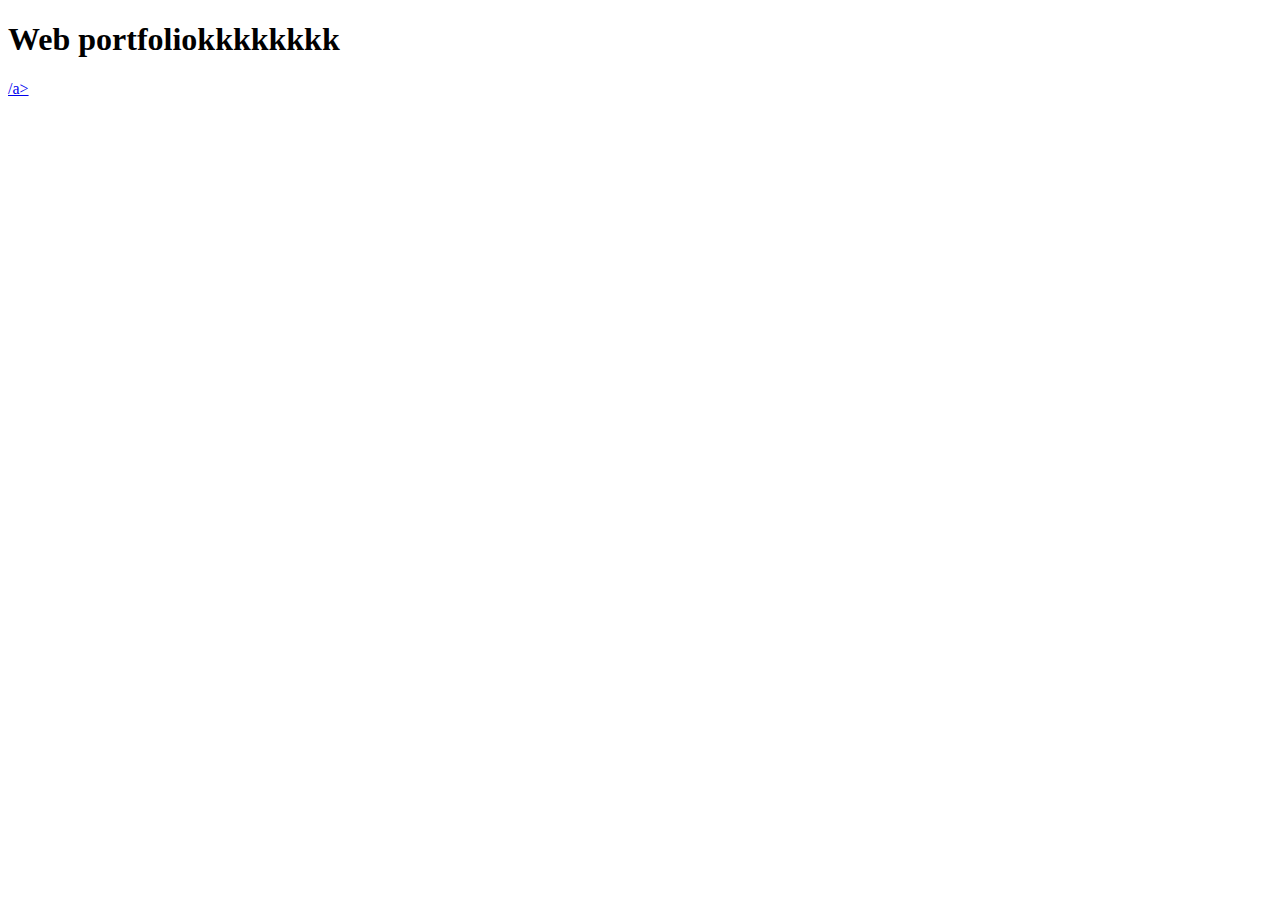
<file: index.html>
<!DOCTYPE html>
<html lang="en">
<head>
    <meta charset="UTF-8">
    <meta http-equiv="X-UA-Compatible" content="IE=edge">
    <meta name="viewport" content="width=device-width, initial-scale=1.0">
    <title>Document</title>
</head>
<body>
    <h1>Web portfoliokkkkkkkk</h1>
    <ul>
        
    </ul>
    <a href="charles simonyi/simonyi.html">/a>
        <a href="Vulkanok/Vulkanok.html"Vulkanok></a>

</body>
</html>
</file>
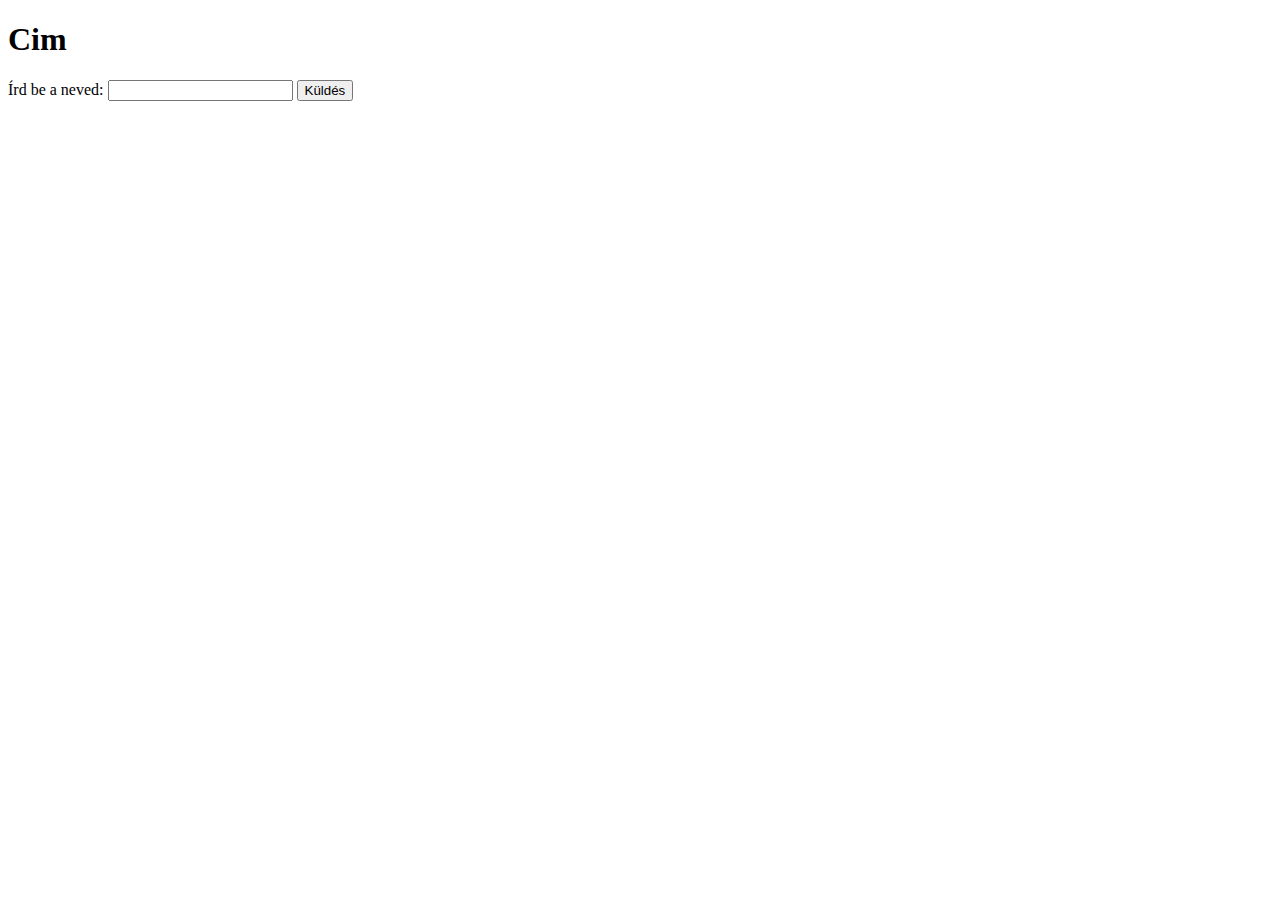
<file: JavaScriptttt/index.html>
<!DOCTYPE html>
<html lang="en">
<head>
    <meta charset="UTF-8">
    <meta http-equiv="X-UA-Compatible" content="IE=edge">
    <meta name="viewport" content="width=device-width, initial-scale=1.0">
    <title>Document</title>
</head>
<body>
    <h1>Cim</h1>
   
   Írd be a neved: <input type="text" name = "" id ="nev">
   <button id="send">Küldés </button>

 

   <script src="script.js"></script>
</body>
</html>
</file>
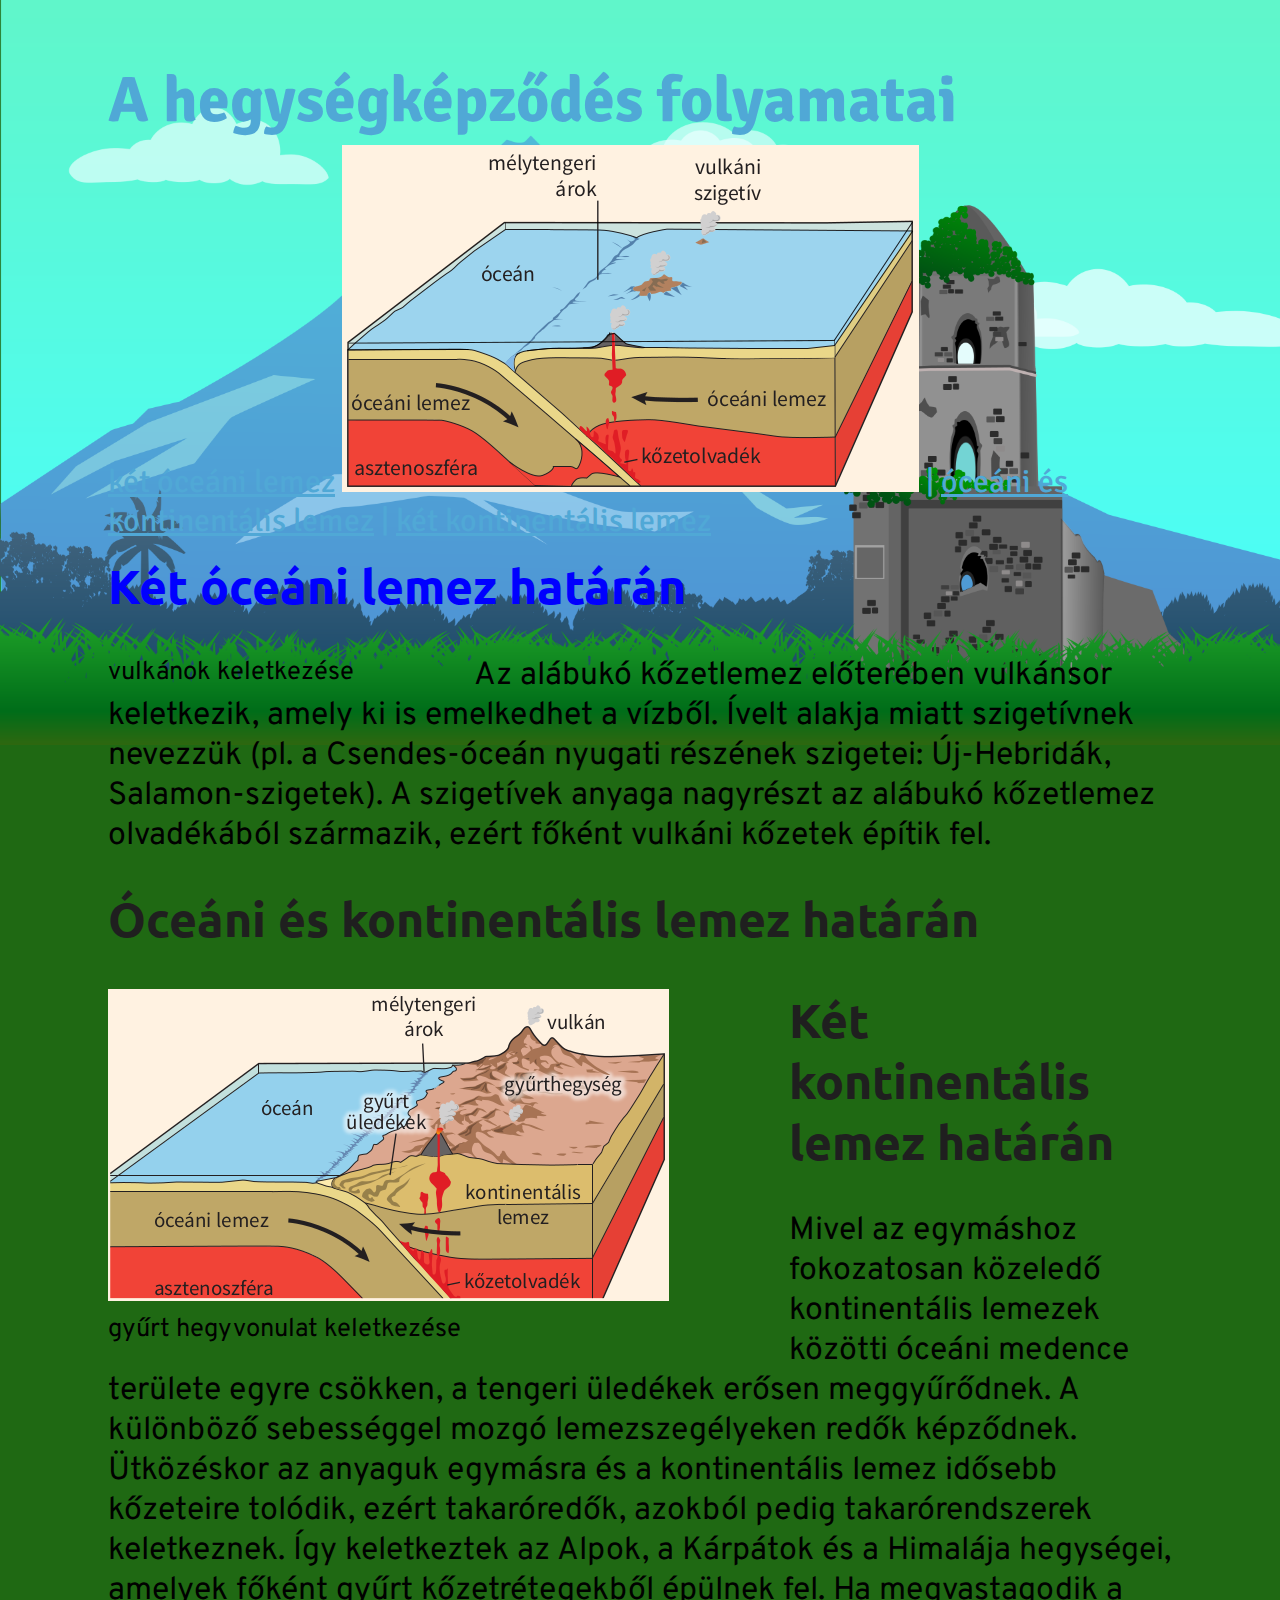
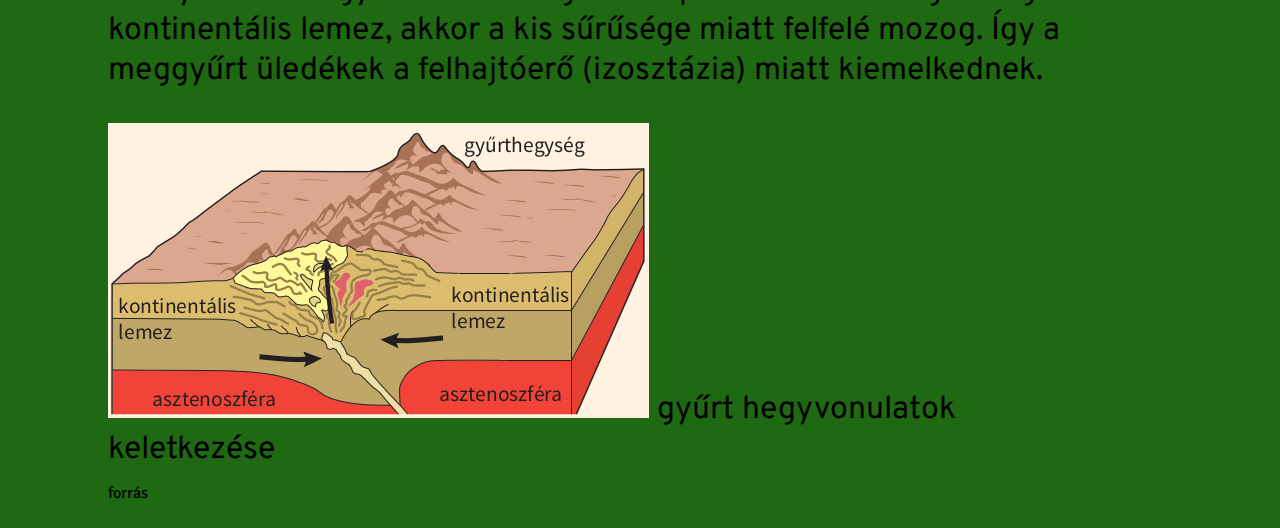
<file: Vulkanok/index.html>
<!DOCTYPE html>
<html lang="hu">
  <head>
    <meta charset="utf-8">
    <title>A hegységképződés folyamatai</title>
    <link href="https://fonts.googleapis.com/css2?family=Signika&family=Ubuntu&family=Overpass&display=swap" rel="stylesheet">
    <link rel="stylesheet" href="hegyek.css">
    <link rel="stylesheet" href="style.css">
   
    <style>
      #kétóceáni{
        color:blue;
      }
      article.folyamat{
        background-color: white;
      }
      
    </style>
  </head>
  <body>
    <h1>A hegységképződés folyamatai</h1>
    <nav>
      <a href="#kétóceáni">két óceáni lemez</a>
      <img src="./oceani.png" alt="Vulkanok keletkezese">
      |
      <a href="#oceanieskontinentalislemez">óceáni és kontinentális lemez</a>
      |
      <a href="#ketkontinentalis">két kontinentális lemez</a>
    </nav>
    <article class>
      <h2 id="kétóceáni">Két óceáni lemez határán</h2>
      <figure>
        <figcaption>vulkánok keletkezése</figcaption>
      </figure>
      <p>Az alábukó kőzetlemez előterében vulkánsor keletke­zik, amely ki is emelkedhet a vízből. Ívelt alakja miatt sziget­ívnek nevezzük (pl. a Csendes-óceán nyugati részének szigetei: Új-Hebridák, Salamon-szigetek). A sziget­ívek anyaga nagyrészt az alábukó kőzetlemez olvadékából származik, ezért főként vulkáni kőzetek építik fel.</p>
    </article class>
    <article>
      <h2 id="oceanieskontinentalislemez">Óceáni és kontinentális lemez határán</h2>
      <figure>
        <img src="kontinentalis-oceani.png" alt="Óceáni és kontinentális lemez határán">
        <figcaption>gyűrt hegyvonulat keletkezése</figcaption>
      </figure>
      <p></p>
    </article>
    <article>
      <h2 id="#ketkontinentalis">Két kontinentális lemez határán</h2>
      <p>Mivel az egymáshoz fokozatosan közeledő kontinentális lemezek közötti óceáni medence területe egyre csökken, a tengeri üledékek erősen meggyűrődnek. A különböző sebességgel mozgó lemezszegélyeken redők képződnek. Ütközéskor az anyaguk egymásra és a kontinentális lemez idősebb kőzeteire tolódik, ezért takaróredők, azokból pedig takarórendszerek keletkeznek. Így keletkeztek az Alpok, a Kárpátok és a Himalá­ja hegységei, amelyek főként gyűrt kőzetrétegekből épülnek fel. Ha megvastagodik a kontinentális lemez, akkor a kis sűrűsége miatt felfelé mozog. Így a meggyűrt üledékek a felhajtóerő (izosztázia) miatt kiemelkednek.</p>
    </article>
    <figure>
      <img src="./kontinentalis.png" alt="gyűrt hegyvonulatok keletkezése">
      <figcapture>gyűrt hegyvonulatok keletkezése</figcapture>
    </figure>
    <a href="https://www.tankonyvkatalogus.hu/site/kiadvany/OH-FOL09TB" style="color:inherit; text-decoration: none; font-size: 50%">forrás</a>
  </body>
</html>
</file>
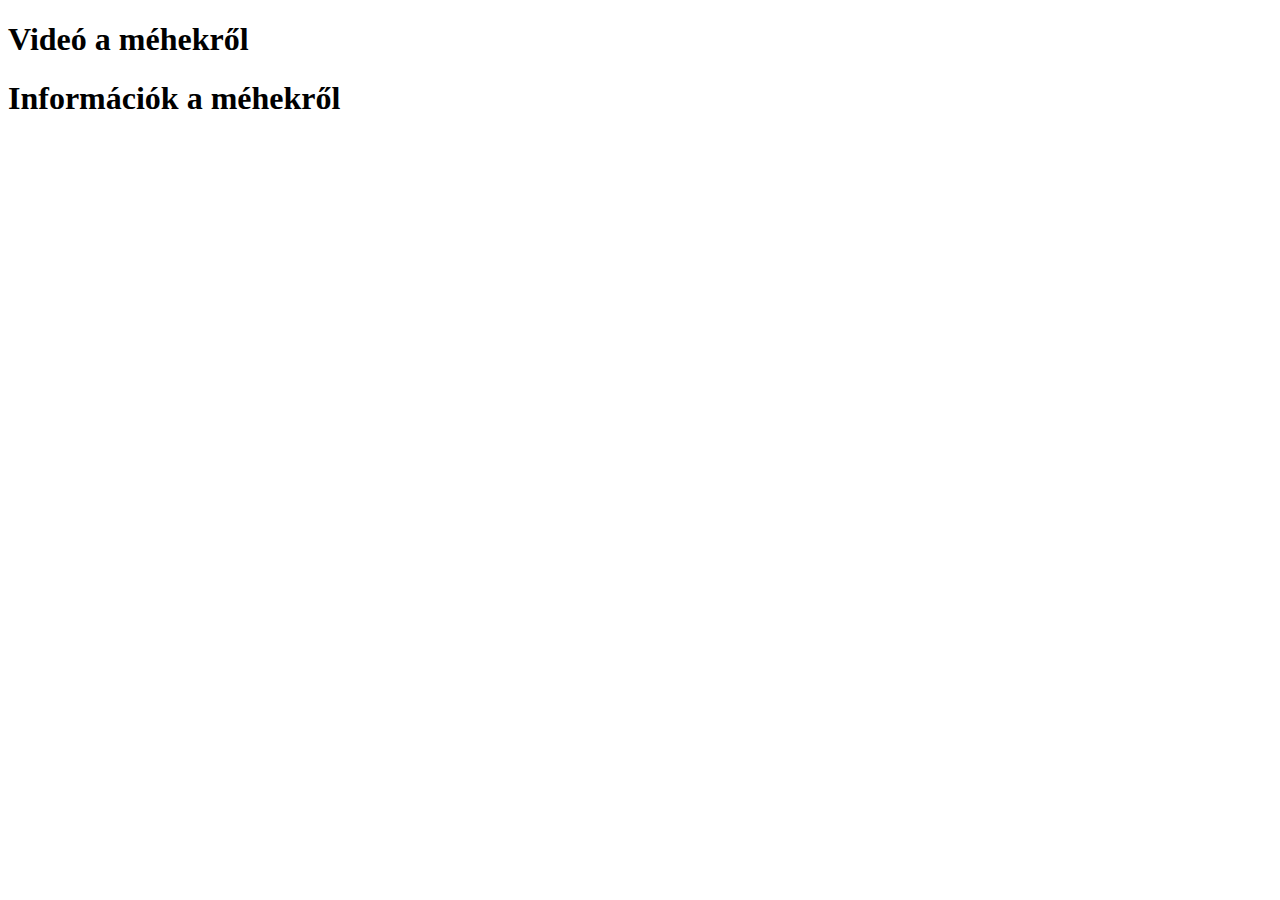
<file: charles simonyi/mehek.html>
<!DOCTYPE html>
<html lang="hu">

<head>
    <meta charset="UTF-8">
    <title>Méhek</title>
</head>

<body>
    <h1>Videó a méhekről</h1>
    <!-- videó helye -->
    <h1>Információk a méhekről</h1>
    <!-- hangállomány helye -->
</body>

</html>
</file>
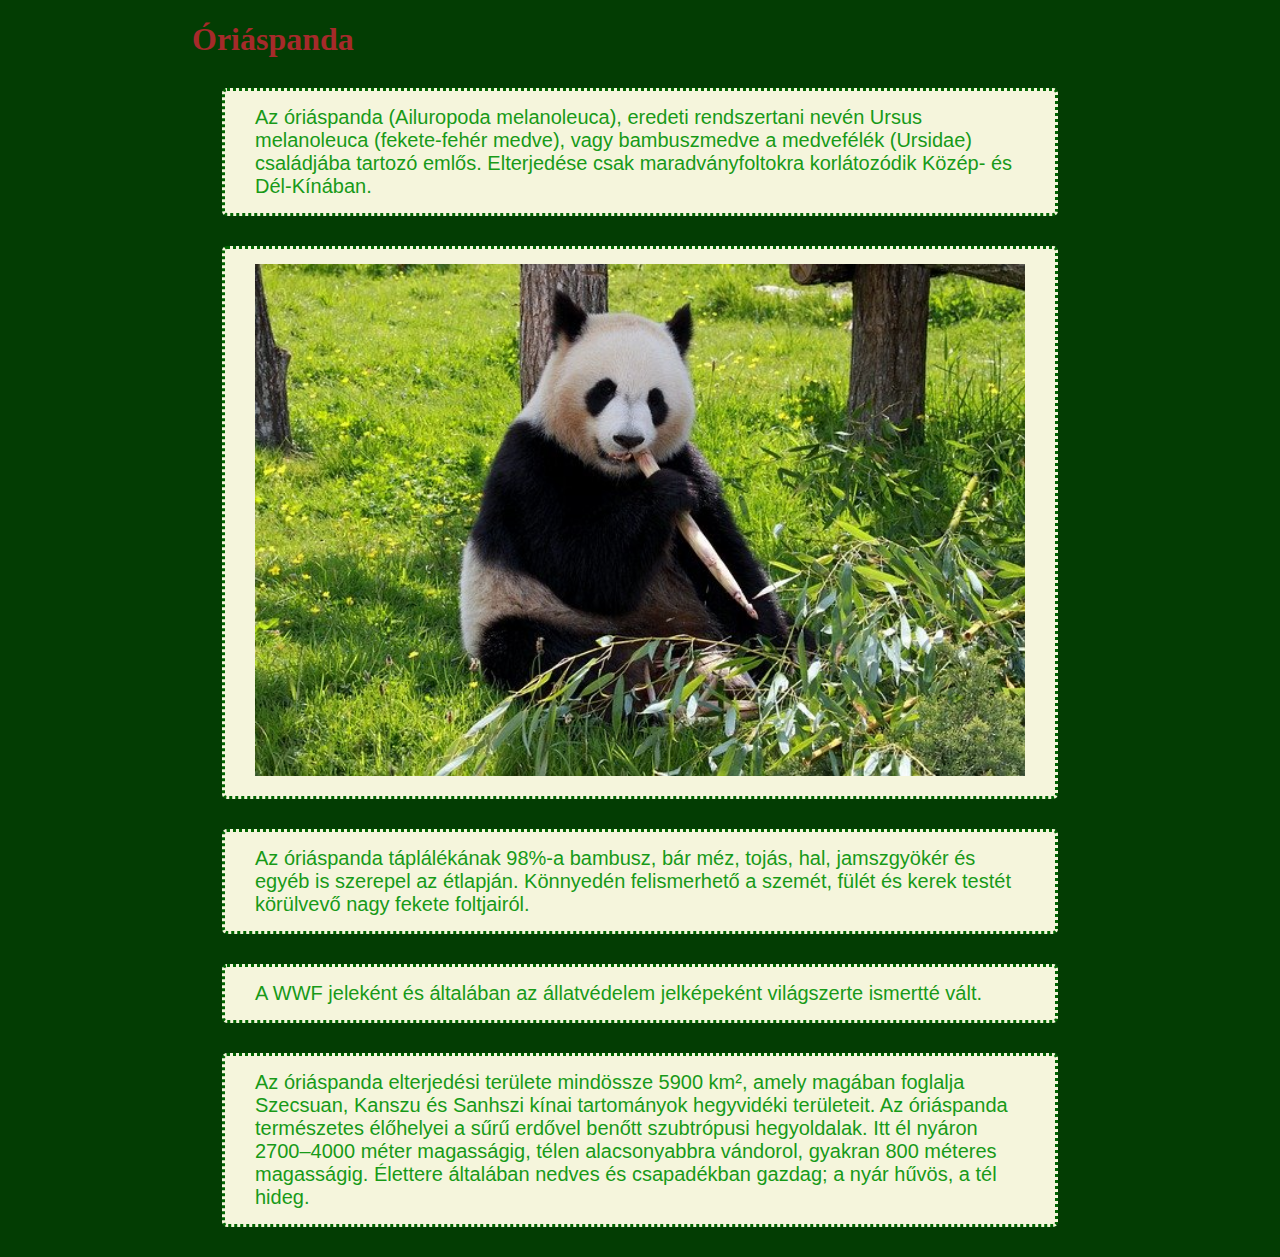
<file: Stiluslapok/panda.html>
<!DOCTYPE html>
<html lang="hu">

<head>
    <meta charset="UTF-8">
    <title>Az óriáspanda</title>
    <style>
        h1 {
            color: brown
        }
    </style>
</head>
<link rel="stylesheet" href="style.css">

<body>
    <h1>Óriáspanda</h1>
    <p>Az óriáspanda (Ailuropoda melanoleuca), eredeti rendszertani nevén Ursus melanoleuca
        (fekete-fehér medve), vagy
        bambuszmedve a medvefélék (Ursidae) családjába tartozó emlős. Elterjedése csak maradványfoltokra korlátozódik
        Közép- és Dél-Kínában.</p>
    <p><img src="panda.jpg" alt="Óriáspanda"></p>
    
    <p>Az óriáspanda táplálékának 98%-a bambusz, bár méz, tojás, hal, jamszgyökér és egyéb is szerepel az étlapján.
        Könnyedén felismerhető a szemét, fülét és kerek testét körülvevő nagy fekete foltjairól.</p>
    <p>A WWF jeleként és általában az állatvédelem jelképeként világszerte ismertté vált.</p>
    <p>Az óriáspanda elterjedési területe mindössze 5900 km², amely magában foglalja Szecsuan, Kanszu és Sanhszi kínai tartományok hegyvidéki területeit. Az óriáspanda természetes élőhelyei a sűrű erdővel benőtt szubtrópusi hegyoldalak. Itt él nyáron 2700–4000 méter magasságig, télen alacsonyabbra vándorol, gyakran 800 méteres magasságig. Élettere általában nedves és csapadékban gazdag; a nyár hűvös, a tél hideg.
    </p>
</body>

</html>
</file>
<file: Vulkanok/hegyek.css>
body {
  background-image: url("vulkan.png");
  background-size: 100%;
  background-color: #1f6913ff;
  background-repeat: no-repeat;
  font-family: "Overpass";
  font-size: 200%;
  color: black;
  padding: 10px 100px;
}

h1 {
  font-family: "Signika";
  margin-bottom: 5px;
}

a, nav {
  font-family: "Signika";
  color: #50a8d6;
  margin-bottom: 10px;
}

h2 {
  font-family: Ubuntu;
  color: #1f1f1f;
}

figure {
  margin: 0;
  float: left;
  padding-right: 120px;
}

article.folyamat {
  clear: both;
  margin-bottom: 100px;
  display: inline-block;
}
</file>
<file: Vulkanok/style.css>
h1{
    color:  #50a8d6 ;
}
h2{
    margin-top: 15px;

}
article.folyamat{
    background-color: antiquewhite;
}
figcaption{
    font-size: 80%;
}
</file>
<file: Stiluslapok/style.css>
p{
    color: rgb(24, 154, 24);
    background-color: beige;
    padding: 15px 30px; /*padding: belso margo,kulon is valtozhat(4) margin: kulso margo*/
margin: 30px;
border-radius: 5px; /*lekerekit*/
border: 3px dotted darkgreen;/*solid-sima*/
font-size: 20px;
font-family:Arial, Helvetica, sans-serif

}
img{
    width: 100%;
}
body{
    width: 70%;
    margin: 0 auto;
    background-color: rgb(3, 61, 3);
}
</file>
